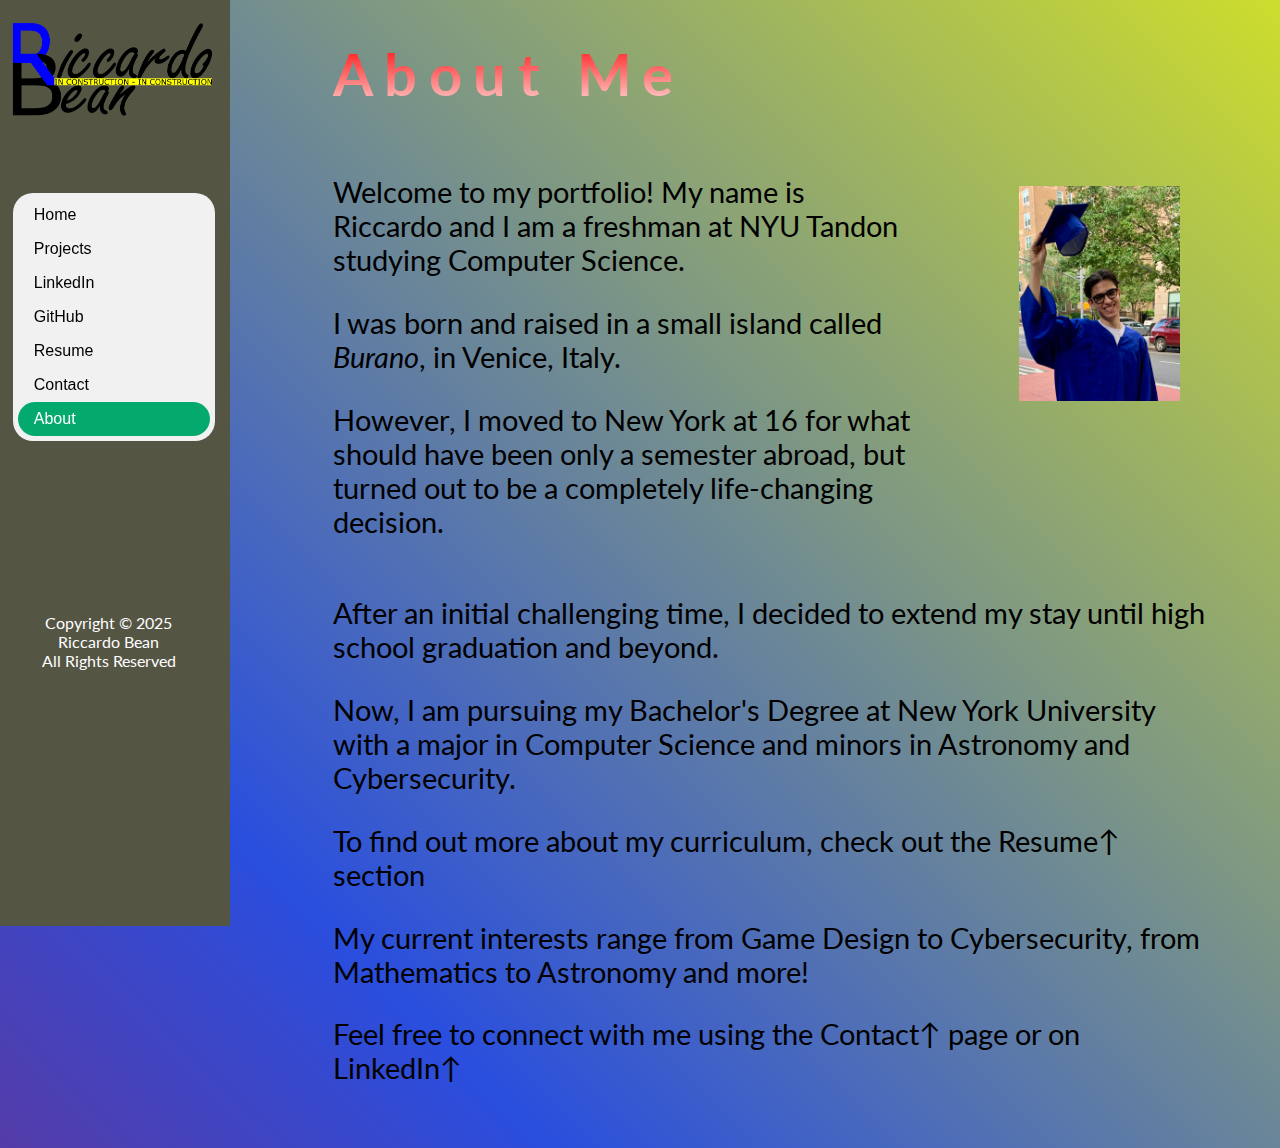
<file: about.html>
<html>

<head>
    <title>Riccardo Bean's Portfolio</title>
    <link rel="stylesheet" href="curriculum.css">
    <link rel="icon" href="logostatic.png">
    <meta name="viewport" content="width=device-width, initial-scale=1.0">
</head>

<body>
    <div class="Menu">
        <div class="Logo">
            <img src="logo_work.png" alt="Logo">
        </div>
        <div class="NavBar">
            <ul>
                <li><a href="home.html">Home</a></li>
                <li><a href="projects.html">Projects</a></li>
                <li><a href="https://linkedin.com/in/riccardo-bean/">LinkedIn</a></li>
                <li><a href="https://github.com/riccardobean">GitHub</a></li>
                <li><a href="curriculum.html">Resume</a></li>
                <li><a href="contact.html">Contact</a></li>
                <li><a class="active" href="about.html">About</a></li>
            </ul>
        </div>
        <footer>Copyright © 2025<br>Riccardo Bean<br>All Rights Reserved</footer>
    </div>
    <div class="Parent">
        <div class="MainBody">
            <!-- <h1>Welcome to Riccardo Bean's Portfolio</h1> -->
            <h1>About Me</h1>
            <div class="aboutSection1">
                <div class="aboutText">
                    <p>Welcome to my portfolio! My name is Riccardo and I am a freshman at NYU Tandon studying Computer
                        Science.</p>
                    <p>I was born and raised in a small island called <i>Burano</i>, in Venice, Italy.</p>
                    <p>However, I moved to New York at 16 for what should have been only a semester abroad, but turned out to be a completely life-changing decision.</p>
                </div>
                <div class="aboutImage">
                    <img src="photo.jpg">
                </div>
            </div>
            <div class="aboutText1">
                <!-- <p>However, I moved to New York at 16 for what should have been only a semester abroad, but turned out
                    to be a completely life-changing decision.</p> -->
                <p>After an initial challenging time, I decided to extend my stay until high school graduation and
                    beyond.</p>
                <p>Now, I am pursuing my Bachelor's Degree at New York University with a major in Computer Science and
                    minors in Astronomy and Cybersecurity.</p>
                <p>To find out more about my curriculum, check out the <a href="curriculum.html">Resume↑</a> section</p>
                <p>My current interests range from Game Design to Cybersecurity, from Mathematics to Astronomy and more!</p>
                <p>Feel free to connect with me using the <a href="contact.html">Contact↑</a> page or on <a href="https://linkedin.com/in/riccardo-bean/">LinkedIn↑</a></p>
                <p>&nbsp;</p>
            </div>
        </div>
    </div>
    <!-- <div class="Parent">
        <div class="MainBody">
            <p></p>
        </div>
    </div> -->
</body>

</html>
</file>
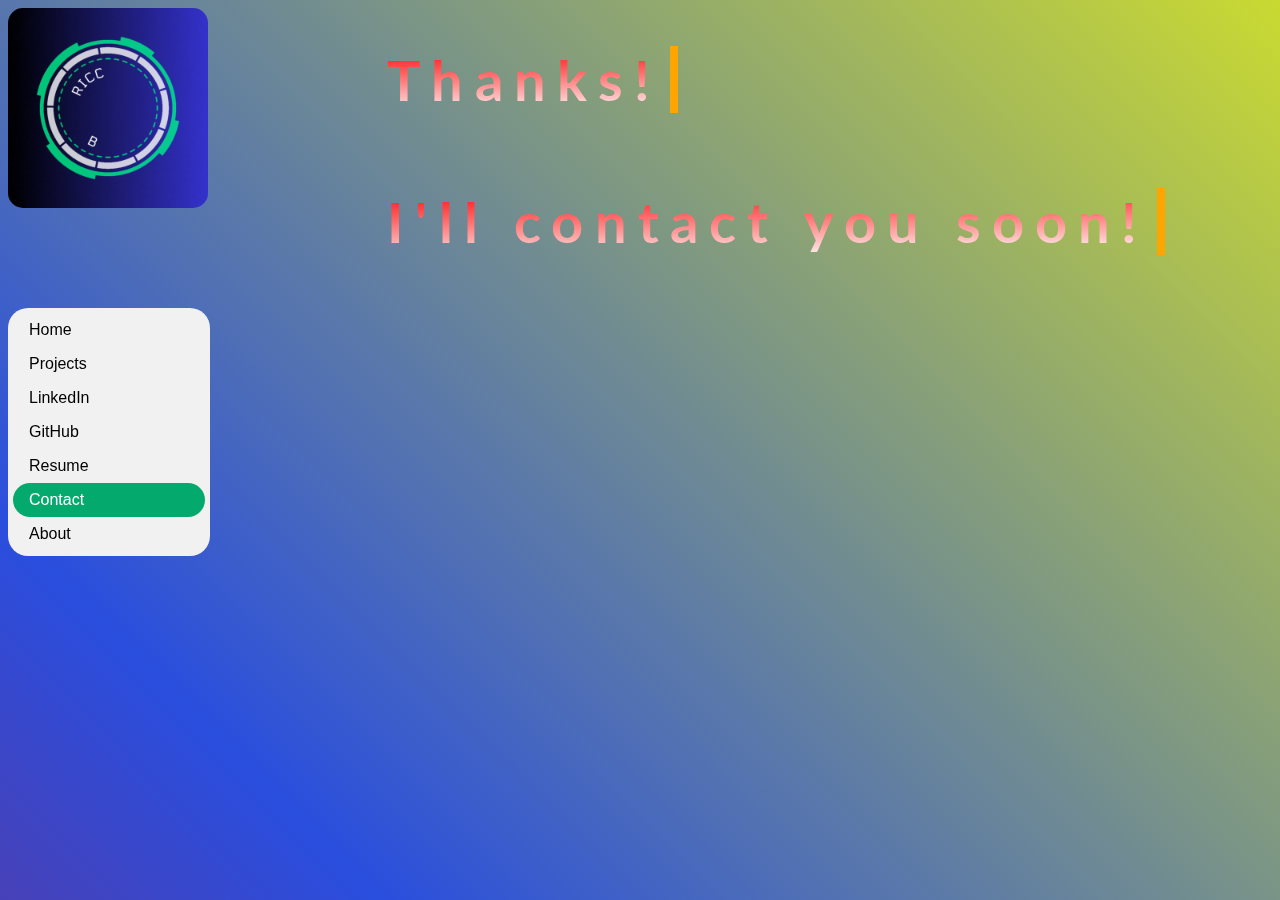
<file: contact-submit.html>
<html>

<head>
    <title>Riccardo Bean's Portfolio</title>
    <link rel="stylesheet" href="contact-submit.css">
    <link rel="icon" href="logostatic.png">
</head>

<body>
    <div class="Menu">
        <div class="Logo">
            <img src="logo.gif" alt="Logo">
        </div>
        <div class="NavBar">
            <ul>
                <li><a href="home.html">Home</a></li>
                <li><a href="projects.html">Projects</a></li>
                <li><a href="https://linkedin.com/in/riccardo-bean/">LinkedIn</a></li>
                <li><a href="https://github.com/riccardobean">GitHub</a></li>
                <li><a href="curriculum.html">Resume</a></li>
                <li><a class="active" href="contact.html">Contact</a></li>
                <li><a href="about.html">About</a></li>
            </ul>
        </div>
    </div>
    <div class="Parent">
        <div class="Typewriter">
            <h1>Thanks!</h1>
        </div>

    </div>
    <div class="Parent">
        <div class="Typewriter">
            <h1>I'll contact you soon!</h1>
        </div>
    </div>
</body>

</html>
</file>
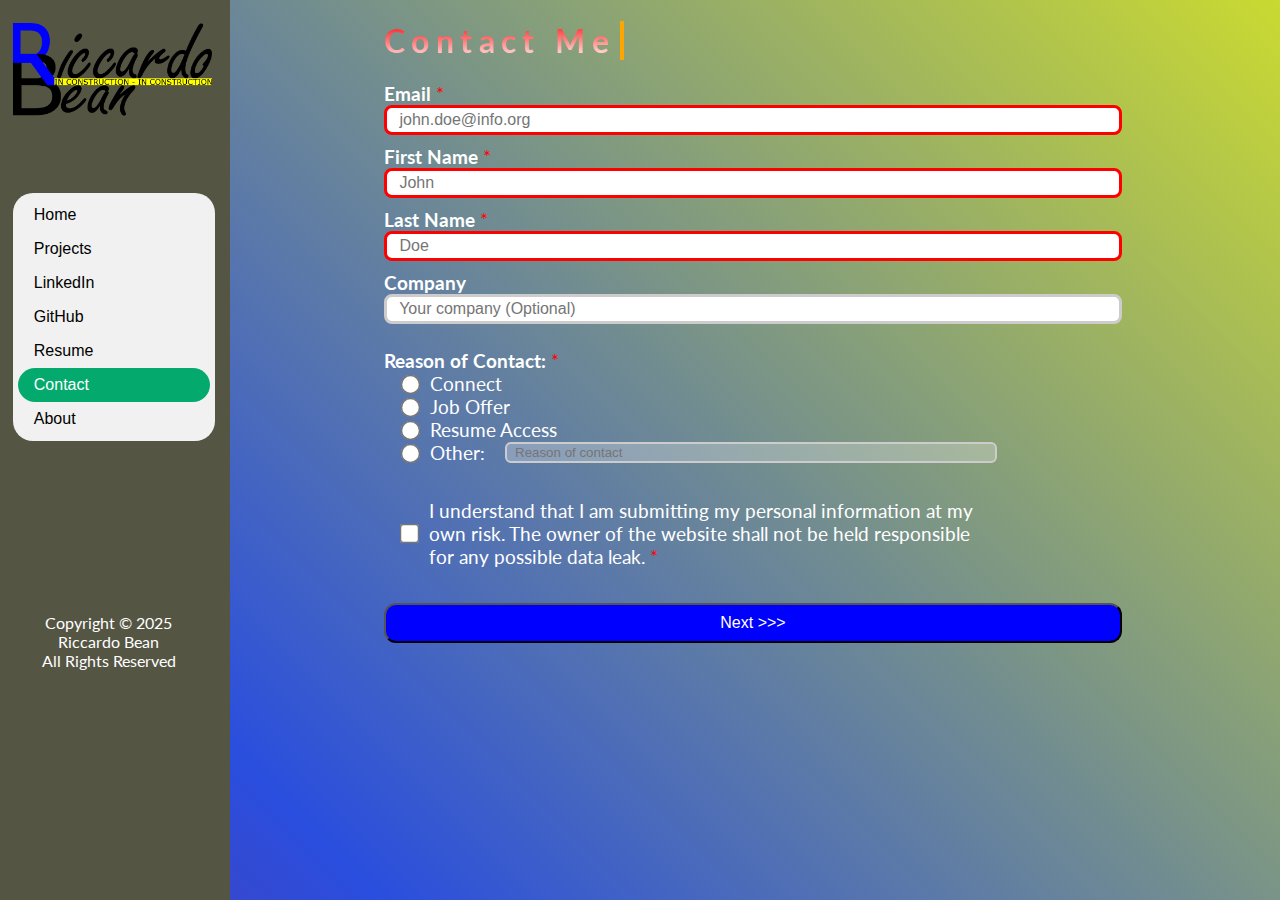
<file: contact.html>
<html>

<head>
    <title>Riccardo Bean's Portfolio</title>
    <link rel="stylesheet" href="contact.css">
    <link rel="icon" href="logostatic.png">
</head>

<body>
    <div class="Menu">
        <div class="Logo">
            <img src="logo_work.png" alt="Logo">
        </div>
        <div class="NavBar">
            <ul>
                <li><a href="home.html">Home</a></li>
                <li><a href="projects.html">Projects</a></li>
                <li><a href="https://linkedin.com/in/riccardo-bean/">LinkedIn</a></li>
                <li><a href="https://github.com/riccardobean">GitHub</a></li>
                <li><a href="curriculum.html">Resume</a></li>
                <li><a class="active" href="contact.html">Contact</a></li>
                <li><a href="about.html">About</a></li>
            </ul>
        </div>
        <footer>Copyright © 2025<br>Riccardo Bean<br>All Rights Reserved</footer>
    </div>
    <div class="Parent">
        <div class="typewriter">
            <h1>Contact Me</h1>
        </div>
        <div class="MainBody">
            <div class="form-container">

                <form class="form" id="form" action="https://formsubmit.co/fb612509dd2ccf57840e48c4cde801da" method="POST">

                    <div class="form1" id="form1">
                        <div class="initialInput">
                            <div class="emailClass">
                                <label for="email"><b>Email</b><span style="color:red"> *</span></label>
                                <input type="email" name="email" id="email" placeholder=" john.doe@info.org" required>
                                <span class="color-indicator"></span>
                            </div>
                            <div class="firstNameClass">
                                <label for="firstName"><b>First Name</b><span style="color:red"> *</span></label>
                                <input type="text" name="firstName" id="firstName" placeholder=" John" required>
                                <span class="color-indicator"></span>
                            </div>
                            <div class="lastNameClass">
                                <label for="lastName"><b>Last Name</b><span style="color:red"> *</span></label>
                                <input type="text" name="lastName" id="lastName" placeholder=" Doe" required>
                                <span class="color-indicator"></span>
                            </div>
                            <div class="companyClass">
                                <label for="company"><b>Company</b></label>
                                <input type="text" name="company" id="company" placeholder=" Your company (Optional)">
                                <span class="color-indicator"></span>
                            </div>
                        </div>
                        <div class="reasonClass">
                            <label for="reason"><b>Reason of Contact:</b><span style="color:red"> *</span></label>
                            <div class="reasonConnectClass">
                                <input type="radio" name="reason" id="reasonConnect" value="Connect" required>
                                <label for="reasonConnect">Connect</label>
                            </div>
                            <div class="reasonJobOfferClass">
                                <input type="radio" name="reason" id="reasonJobOffer" value="Job Offer" required>
                                <label for="reasonJobOffer">Job Offer</label>
                            </div>
                            <div class="reasonResumeAccessClass">
                                <input type="radio" name="reason" id="reasonResumeAccess" value="Resume Access"
                                    required>
                                <label for="reasonResumeAccess">Resume Access</label>
                            </div>
                            <div class="reasonOtherClass">
                                <input type="radio" name="reason" id="reasonOther" value="Other" required>
                                <label for="reasonOther">Other:</label>
                                <input type="text" name="reason-other" id="reason-other" placeholder="Reason of contact"
                                    required>
                            </div>

                        </div>
                        <div class="checkboxClass">
                            <div class="checkboxLabel">
                                <input type="checkbox" name="checkBox" id="checkBox" required>
                                <label for="checkBox" id="checkboxLabel">I understand that I am submitting my personal
                                    information at my own risk. The owner of the website shall not be held responsible
                                    for
                                    any
                                    possible data leak.<span style="color:red"> *</span></label>
                            </div>
                        </div>
                        <button type="submit" class="validate" name="validate" id="validate">Next >>></button>
                        <div class="error-message" id="form1-error-message"
                            style="background-color: yellow; color: red; margin-top: 10px; display: none;"></div>
                    </div>

                    <div class="form2" id="form2" style="display: none;">
                        <div class="messageClass">
                            <label for="message"><b>Message</b><span style="color:red"> *</span></label>
                            <input type="text" name="message" id="message" placeholder="Write your message here"
                                required>
                        </div>
                        <div class="buttons">
                            <button type="button" name="back" id="back">
                                <<< Back</button>
                                    <button type="submit" name="submit" id="submit">SEND</button>
                        </div>
                    </div>
                    <input type="hidden" name="_next" value="https://riccardobean.github.io/try9999/contact-submit.html">
                    <input type="hidden" name="_captcha" value="false">
                    <input type="hidden" name="_subject" value="[RB] Contact Form Submission">

                </form>
            </div>
        </div>
    </div>
    <script src="contact.js"></script>
</body>

</html>
</file>
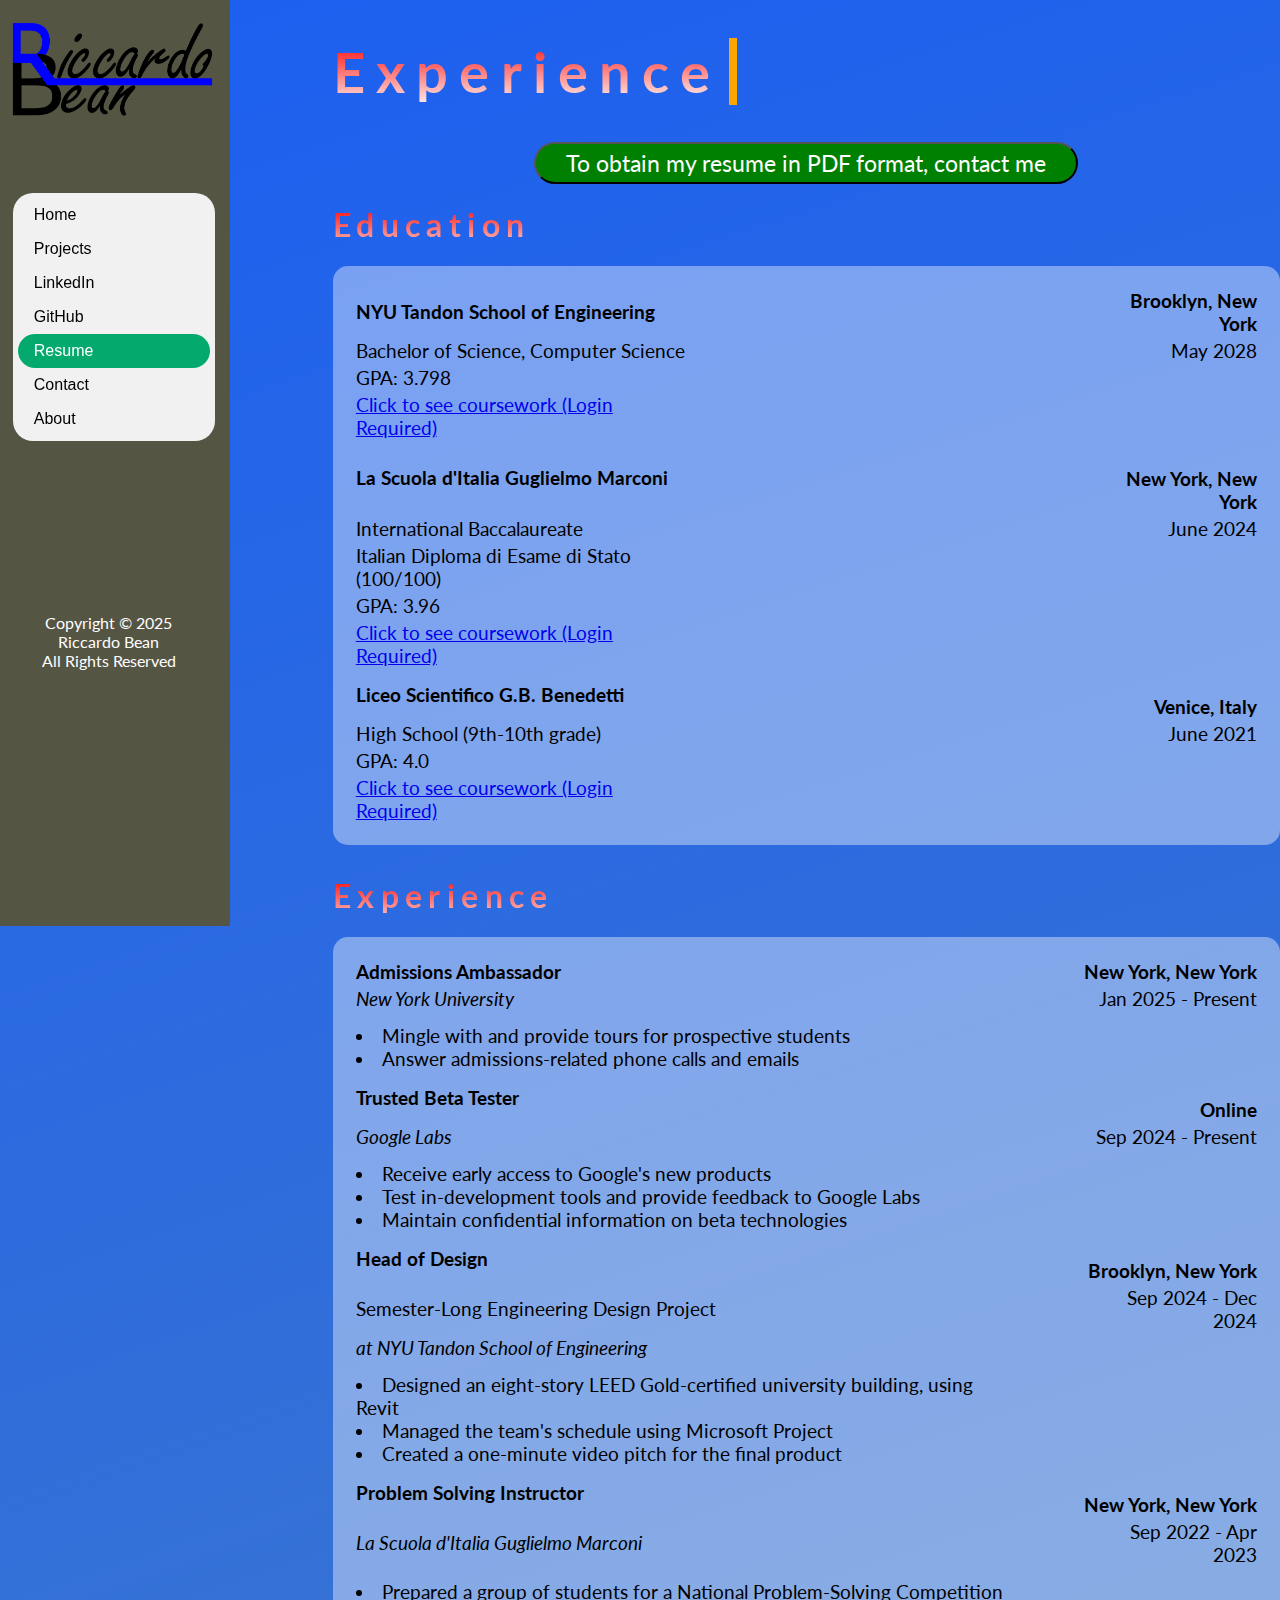
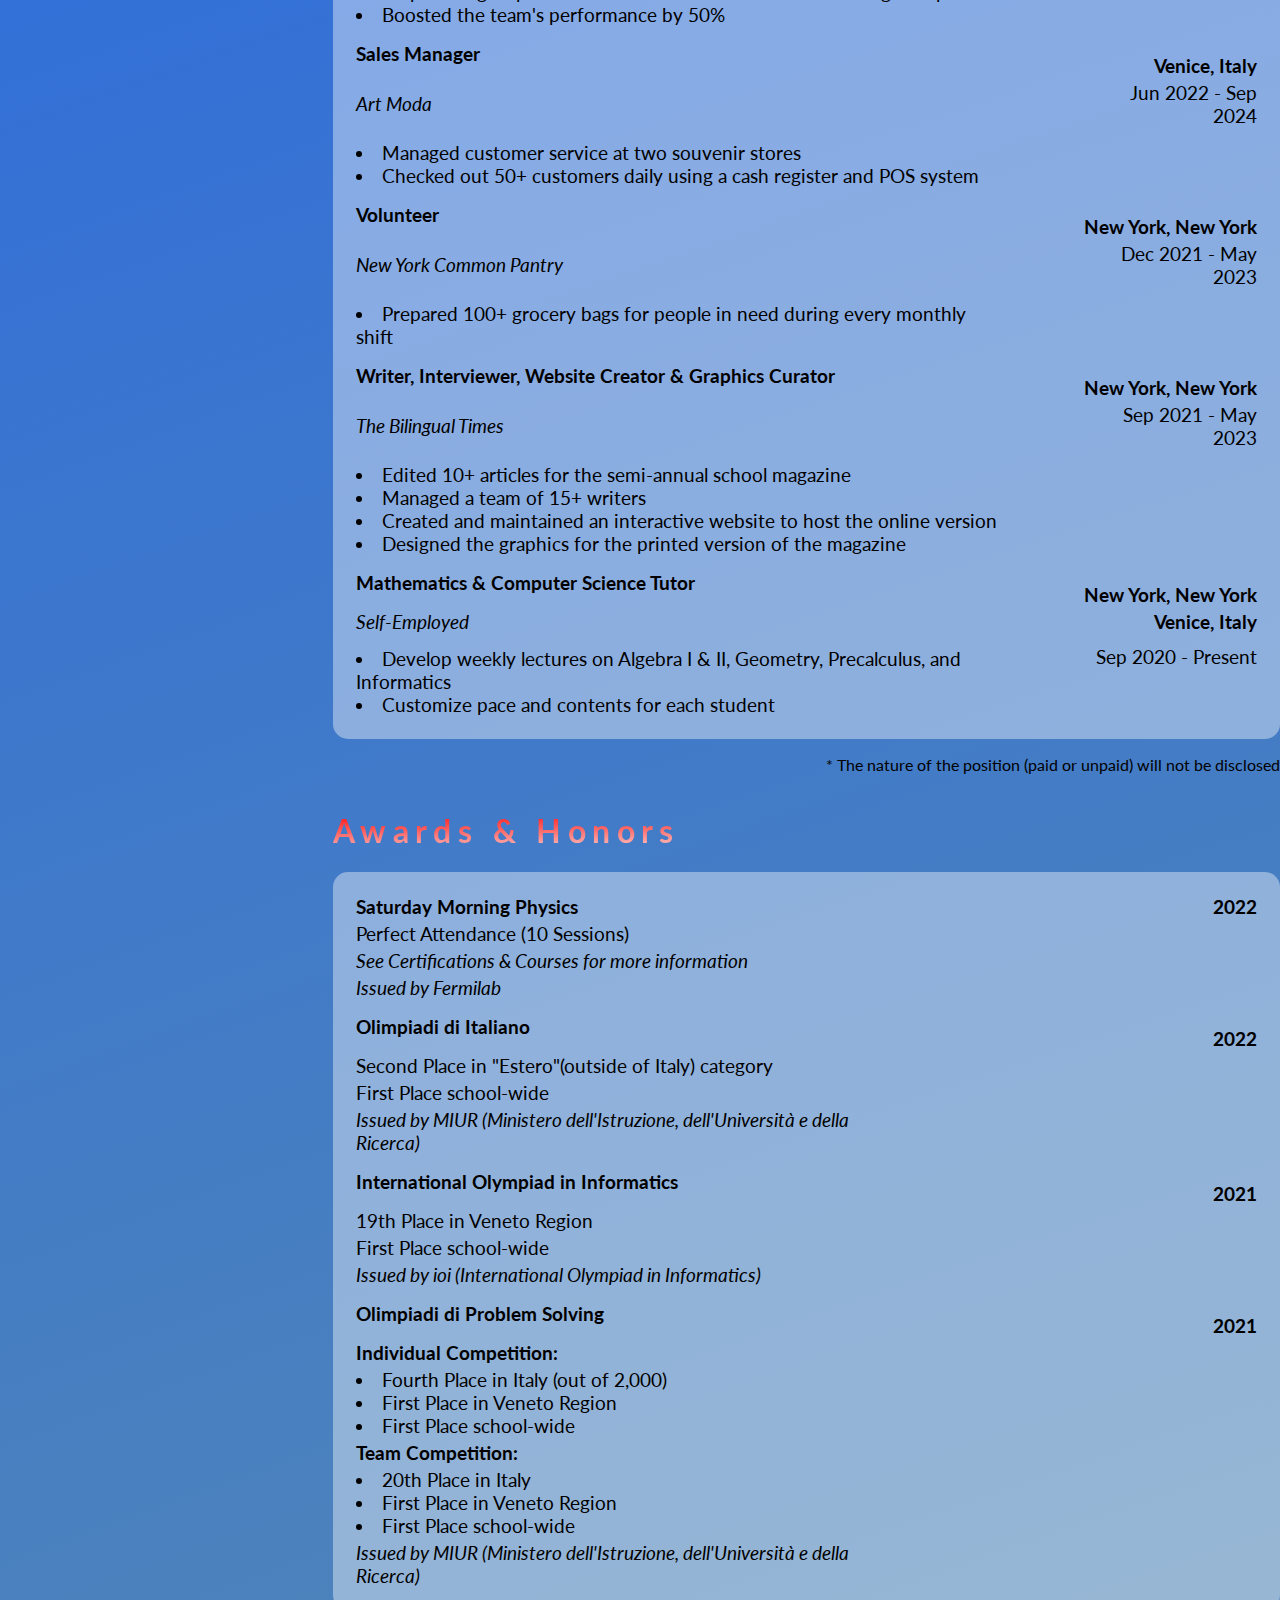
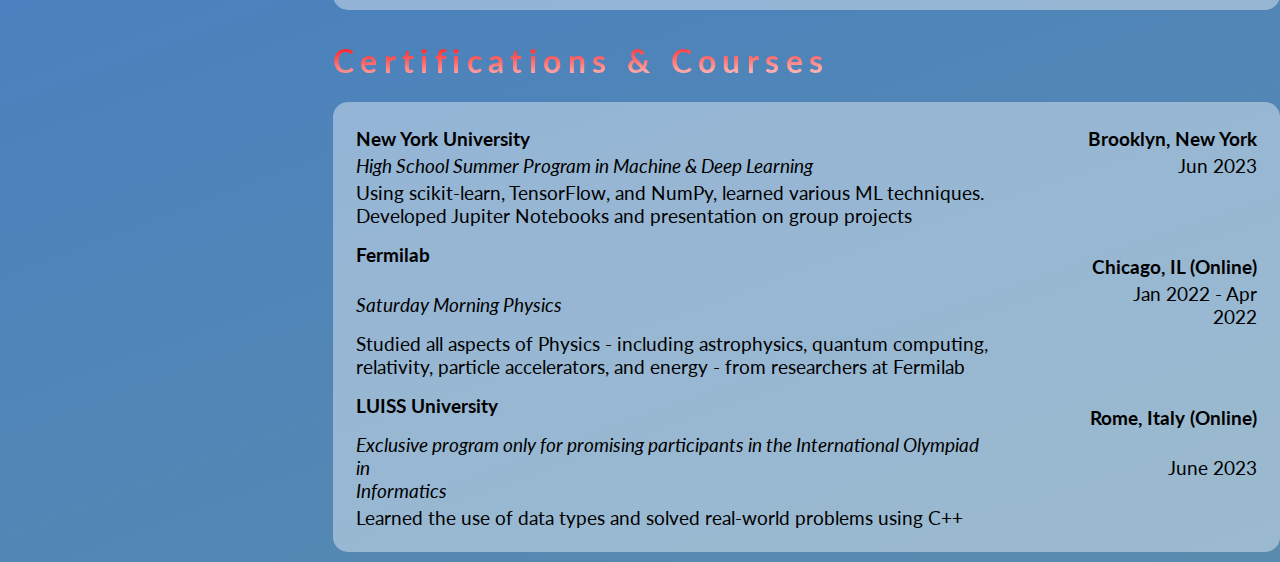
<file: curriculum-old.html>
<html>

<head>
    <title>Riccardo Bean's Portfolio</title>
    <link rel="stylesheet" href="curriculum-old.css">
    <link rel="icon" href="logostatic.png">
</head>

<body>
    <!-- <header>
        <h1>The website will be undergoing active maintenance</h1>
    </header> -->

    <div class="Menu">
        <div class="Logo">
            <img src="logo.png" alt="Logo">
        </div>
        <div class="NavBar">
            <ul>
                <li><a href="home.html">Home</a></li>
                <li><a href="projects.html">Projects</a></li>
                <li><a href="https://linkedin.com/in/riccardo-bean/">LinkedIn</a></li>
                <li><a href="https://github.com/riccardobean">GitHub</a></li>
                <li><a class="active" href="curriculum.html">Resume</a></li>
                <li><a href="contact.html">Contact</a></li>
                <li><a href="about.html">About</a></li>
            </ul>
        </div>
        <footer>Copyright © 2025<br>Riccardo Bean<br>All Rights Reserved</footer>
    </div>
    <div class="Parent">
        <div class="Typewriter">
            <h1>Experience</h1>
        </div>
    </div>

    <div class="Parent">
        <div class="ResumeButton">
            <button class="butt12" onclick="window.location.href='contact.html';">To obtain my resume in PDF format,
                contact
                me</button>
        </div>
        <h1>Education</h1>
        <div class="card">
            <table>
                <tr>
                    <td><b>NYU Tandon School of Engineering</b></td>
                    <td class="rightColumnEd"><b>Brooklyn, New York</b></td>

                </tr>
                <tr>
                    <td>Bachelor of Science, Computer Science</td>
                    <td class="rightColumnEd">May 2028</td>
                </tr>
                <tr>
                    <td>GPA: 3.798</td>
                </tr>
                <tr>
                    <td><a href="https://riccardobeantest.lovestoblog.com/">Click to see coursework (Login Required)</a>
                    </td>
                </tr>
                <tr>
                    <td class="firstRow"><b>La Scuola d'Italia Guglielmo Marconi</b></td>
                    <td class="rightColumnEdF"><b>New York, New York</b></td>
                </tr>
                <tr>
                    <td>International Baccalaureate</td>
                    <td class="rightColumnEd">June 2024</td>
                </tr>
                <tr>
                    <td>Italian Diploma di Esame di Stato (100/100)</td>
                </tr>
                <tr>
                    <td>GPA: 3.96</td>
                </tr>
                <tr>
                    <td><a href="https://riccardobeantest.lovestoblog.com/">Click to see coursework (Login Required)</a>
                    </td>
                </tr>
                <tr>
                    <td class="firstRow"><b>Liceo Scientifico G.B. Benedetti</b></td>
                    <td class="rightColumnEdF"><b>Venice, Italy</b></td>
                </tr>
                <tr>
                    <td>High School (9th-10th grade)</td>
                    <td class="rightColumnEd">June 2021</td>
                </tr>
                <tr>
                    <td>GPA: 4.0</td>
                </tr>
                <tr>
                    <td><a href="https://riccardobeantest.lovestoblog.com/">Click to see coursework (Login Required)</a>
                    </td>
                </tr>
            </table>
        </div>
    </div>
    <div class="Parent">
        <h1>Experience</h1>
        <div class="card">
            <table>
                <tr>
                    <td><b>Admissions Ambassador</b></td>
                    <td class="rightColumnEx"><b>New York, New York</b></td>
                </tr>
                <tr>
                    <td><i>New York University</i></td>
                    <td class="rightColumnEx">Jan 2025 - Present</td>
                </tr>
                <tr>
                    <td>
                        <div class="ExDescription">
                            <li>Mingle with and provide tours for prospective students</li>
                            <li>Answer admissions-related phone calls and emails</li>
                        </div>

                    </td>
                </tr>
                <tr>
                    <td class="firstRow"><b>Trusted Beta Tester</b></td>
                    <td class="rightColumnExF"><b>Online</b></td>
                </tr>
                <tr>
                    <td><i>Google Labs</i></td>
                    <td class="rightColumnEx">Sep 2024 - Present</td>
                </tr>
                <tr>
                    <td>
                        <div class="ExDescription">
                            <li>Receive early access to Google's new products</li>
                            <li>Test in-development tools and provide feedback to Google Labs</li>
                            <li>Maintain confidential information on beta technologies</li>
                        </div>
                    </td>
                </tr>
                <tr>
                    <td class="firstRow"><b>Head of Design</b></td>
                    <td class="rightColumnExF"><b>Brooklyn, New York</b></td>
                </tr>
                <tr>
                    <td>Semester-Long Engineering Design Project</td>
                    <td class="rightColumnEx">Sep 2024 - Dec 2024</td>
                </tr>
                <tr>
                    <td><i>at NYU Tandon School of Engineering</i></td>
                </tr>
                <tr>
                    <td>
                        <div class="ExDescription">
                            <li>Designed an eight-story LEED Gold-certified university building, using Revit</li>
                            <li>Managed the team's schedule using Microsoft Project</li>
                            <li>Created a one-minute video pitch for the final product</li>
                        </div>
                    </td>
                </tr>
                <tr>
                    <td class="firstRow"><b>Problem Solving Instructor</b></td>
                    <td class="rightColumnExF"><b>New York, New York</b></td>
                </tr>
                <tr>
                    <td><i>La Scuola d'Italia Guglielmo Marconi</i></td>
                    <td class="rightColumnEx">Sep 2022 - Apr 2023</td>
                </tr>
                <tr>
                    <td>
                        <div class="ExDescription">
                            <li>Prepared a group of students for a National Problem-Solving Competition</li>
                            <li>Boosted the team's performance by 50%</li>
                        </div>
                    </td>
                </tr>
                <tr>
                    <td class="firstRow"><b>Sales Manager</b></td>
                    <td class="rightColumnExF"><b>Venice, Italy</b></td>
                </tr>
                <tr>
                    <td><i>Art Moda</i></td>
                    <td class="rightColumnEx">Jun 2022 - Sep 2024</td>
                </tr>
                <tr>
                    <td>
                        <div class="ExDescription">
                            <li>Managed customer service at two souvenir stores</li>
                            <li>Checked out 50+ customers daily using a cash register and POS system</li>
                        </div>
                    </td>
                </tr>
                <tr>
                    <td class="firstRow"><b>Volunteer</b></td>
                    <td class="rightColumnExF"><b>New York, New York</b></td>
                </tr>
                <tr>
                    <td><i>New York Common Pantry</i></td>
                    <td class="rightColumnEx">Dec 2021 - May 2023</td>
                </tr>
                <tr>
                    <td>
                        <div class="ExDescription">
                            <li>Prepared 100+ grocery bags for people in need during every monthly shift</li>
                        </div>
                    </td>
                </tr>
                <tr>
                    <td class="firstRow"><b>Writer, Interviewer, Website Creator & Graphics Curator</b></td>
                    <td class="rightColumnExF"><b>New York, New York</b></td>
                </tr>
                <tr>
                    <td><i>The Bilingual Times</i></td>
                    <td class="rightColumnEx">Sep 2021 - May 2023</td>
                </tr>
                <tr>
                    <td>
                        <div class="ExDescription">
                            <li>Edited 10+ articles for the semi-annual school magazine</li>
                            <li>Managed a team of 15+ writers</li>
                            <li>Created and maintained an interactive website to host the online version</li>
                            <li>Designed the graphics for the printed version of the magazine</li>
                        </div>
                    </td>
                </tr>
                <tr>
                    <td class="firstRow"><b>Mathematics & Computer Science Tutor</b></td>
                    <td class="rightColumnExF"><b>New York, New York</b></td>
                </tr>
                <tr>
                    <td><i>Self-Employed</i></td>
                    <td class="rightColumnEx"><b>Venice, Italy</b></td>
                </tr>
                <tr>
                    <td>
                        <div class="ExDescription">
                            <li>Develop weekly lectures on Algebra I & II, Geometry, Precalculus, and Informatics</li>
                            <li>Customize pace and contents for each student</li>
                        </div>
                    </td>
                    <td class="rightColumnEx" style="padding-bottom:40px;">Sep 2020 - Present</td>
                </tr>
            </table>
        </div>
        <p style="text-align: right;">* The nature of the position (paid or unpaid) will not be disclosed</p>
    </div>
    <div class="Parent">
        <h1>Awards & Honors</h1>
        <div class="card">
            <table>
                <tr>
                    <td><b>Saturday Morning Physics</b></td>
                    <td class="rightColumnAd"><b>2022</b></td>
                </tr>
                <tr>
                    <td>Perfect Attendance (10 Sessions)</td>
                </tr>
                <tr>
                    <td><i>See Certifications & Courses for more information</i></td>
                </tr>
                <tr>
                    <td><i>Issued by Fermilab</i></td>
                </tr>
                <tr>
                    <td class="firstRow"><b>Olimpiadi di Italiano</b></td>
                    <td class="rightColumnAdF"><b>2022</b></td>
                </tr>
                <tr>
                    <td>Second Place in "Estero"(outside of Italy) category</td>
                </tr>
                <tr>
                    <td>First Place school-wide</td>
                </tr>
                <tr>
                    <td><i>Issued by MIUR (Ministero dell'Istruzione, dell'Università e della Ricerca)</i></td>
                </tr>
                <tr>
                    <td class="firstRow"><b>International Olympiad in Informatics</b></td>
                    <td class="rightColumnAdF"><b>2021</b></td>
                </tr>
                <tr>
                    <td>19th Place in Veneto Region</td>
                </tr>
                <tr>
                    <td>First Place school-wide</td>
                </tr>
                <tr>
                    <td><i>Issued by ioi (International Olympiad in Informatics)</i></td>
                </tr>
                <tr>
                    <td class="firstRow"><b>Olimpiadi di Problem Solving</b></td>
                    <td class="rightColumnAdF"><b>2021</b></td>
                </tr>
                <tr>
                    <td><b>Individual Competition:</b></td>
                </tr>
                <tr>
                    <td>
                        <li>Fourth Place in Italy (out of 2,000)</li>
                        <li>First Place in Veneto Region</li>
                        <li>First Place school-wide</li>
                    </td>
                </tr>
                <tr>
                    <td><b>Team Competition:</b></td>
                </tr>
                <tr>
                    <td>
                        <li>20th Place in Italy</li>
                        <li>First Place in Veneto Region</li>
                        <li>First Place school-wide</li>
                    </td>
                </tr>
                <tr>
                    <td><i>Issued by MIUR (Ministero dell'Istruzione, dell'Università e della Ricerca)</i></td>
                </tr>
            </table>
        </div>
    </div>
    <div class="Parent">
        <h1>Certifications & Courses</h1>
        <div class="card">
            <table>
                <tr>
                <tr>
                    <td><b>New York University</b></td>
                    <td class="rightColumnCc"><b>Brooklyn, New York</b></td>
                </tr>
                <tr>
                    <td><i>High School Summer Program in Machine & Deep Learning</i></td>
                    <td class="rightColumnCc">Jun 2023</td>
                </tr>
                <tr>
                    <td>Using scikit-learn, TensorFlow, and NumPy, learned various ML techniques.<br>Developed Jupiter
                        Notebooks and presentation on group projects</td>
                </tr>
                <tr>
                    <td class="firstRow"><b>Fermilab</b></td>
                    <td class="rightColumnCcF"><b>Chicago, IL (Online)</b></td>
                </tr>
                <tr>
                    <td><i>Saturday Morning Physics</i></td>
                    <td class="rightColumnCc">Jan 2022 - Apr 2022</td>
                </tr>
                <tr>
                    <td>Studied all aspects of Physics - including astrophysics, quantum computing,<br>relativity,
                        particle accelerators, and energy - from researchers at Fermilab</td>
                </tr>
                <tr>
                    <td class="firstRow"><b>LUISS University</b></td>
                    <td class="rightColumnCcF"><b>Rome, Italy (Online)</b></td>
                </tr>
                <tr>
                    <td><i>Exclusive program only for promising participants in the International Olympiad
                            in<br>Informatics</i></td>
                    <td class="rightColumnCc">June 2023</td>
                </tr>
                <tr>
                    <td>Learned the use of data types and solved real-world problems using C++</td>
                </tr>
                </tr>
            </table>
        </div>
    </div>

    </div>
</body>

</html>
</file>
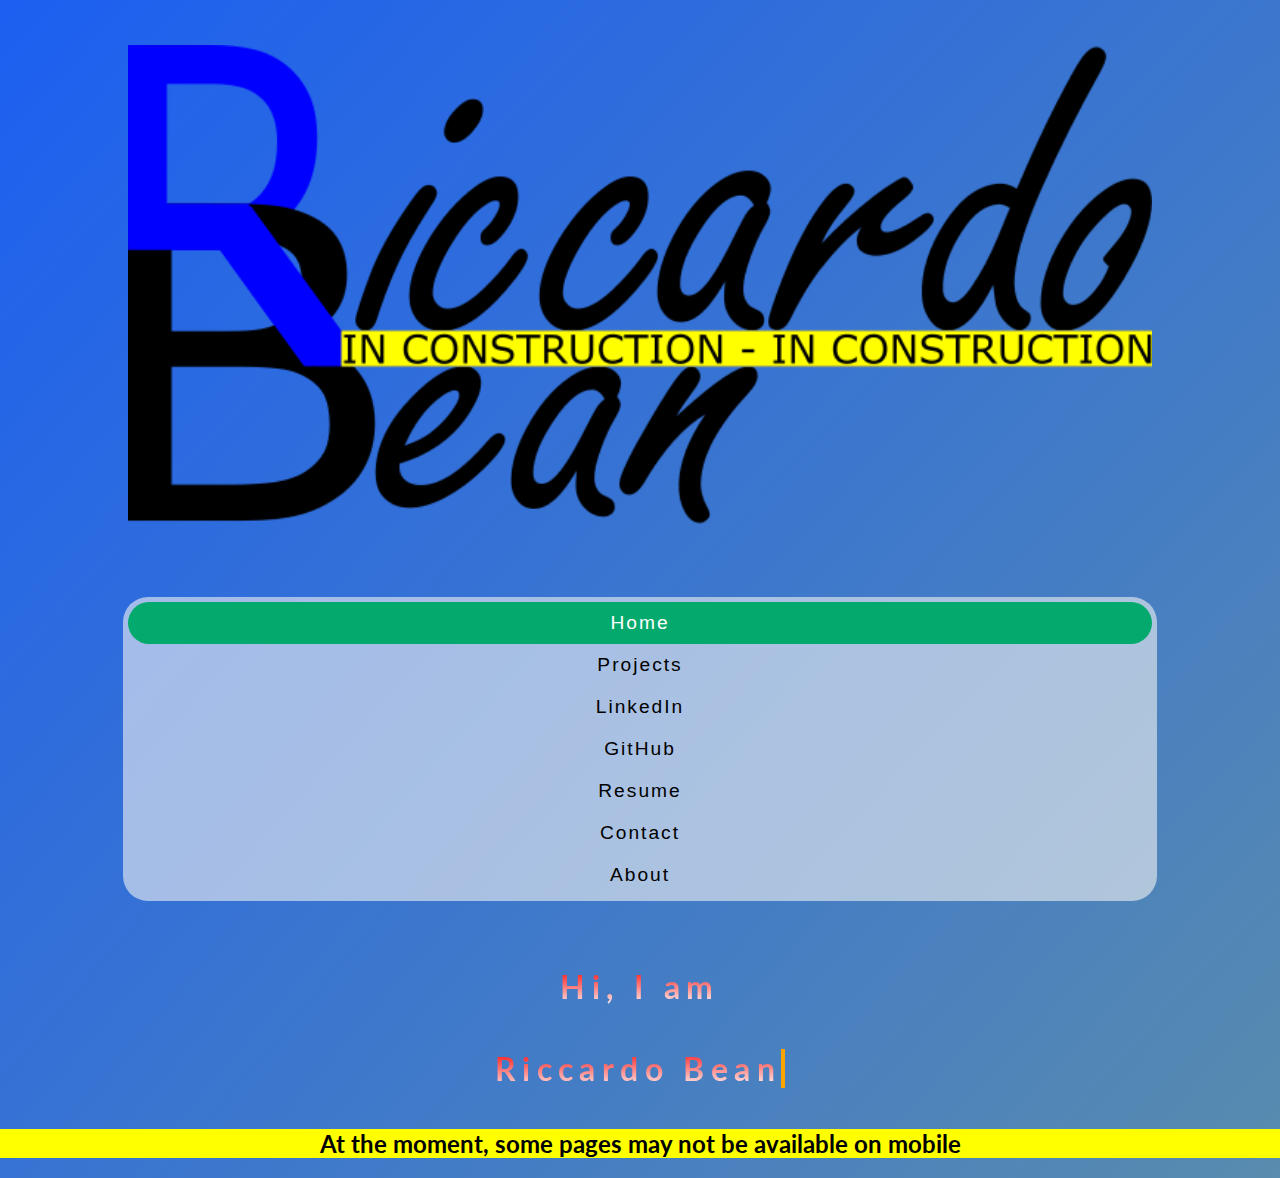
<file: home-mobile.html>
<html>

<head>
    <title>Riccardo Bean's Portfolio</title>
    <link rel="stylesheet" href="home-mobile.css">
    <link rel="icon" href="logostatic.png">
    <meta name="viewport" content="width=device-width, initial-scale=1.0">
</head>

<body>
    <div class="Logo">
        <img src="logo_work.png" alt="Logo">
    </div>
    <div class="NavBar">
        <ul>
            <li><a class="active" href="home-mobile.html">Home</a></li>
            <li><a href="projects-mobile.html">Projects</a></li>
            <li><a href="https://linkedin.com/in/riccardo-bean/">LinkedIn</a></li>
            <li><a href="https://github.com/riccardobean">GitHub</a></li>
            <li><a href="curriculum-mobile.html">Resume</a></li>
            <li><a href="contact-mobile.html">Contact</a></li>
            <li><a href="about-mobile.html">About</a></li>
        </ul>
    </div>
    <div class="hi">
        <h1>Hi, I am</h1>
    </div>
    <div class="MainBody">
        <div class="typewriter">
            <h1>Riccardo Bean</h1>
        </div>
    </div>
    <h2>At the moment, some pages may not be available on mobile</h2>
</body>

</html>
</file>
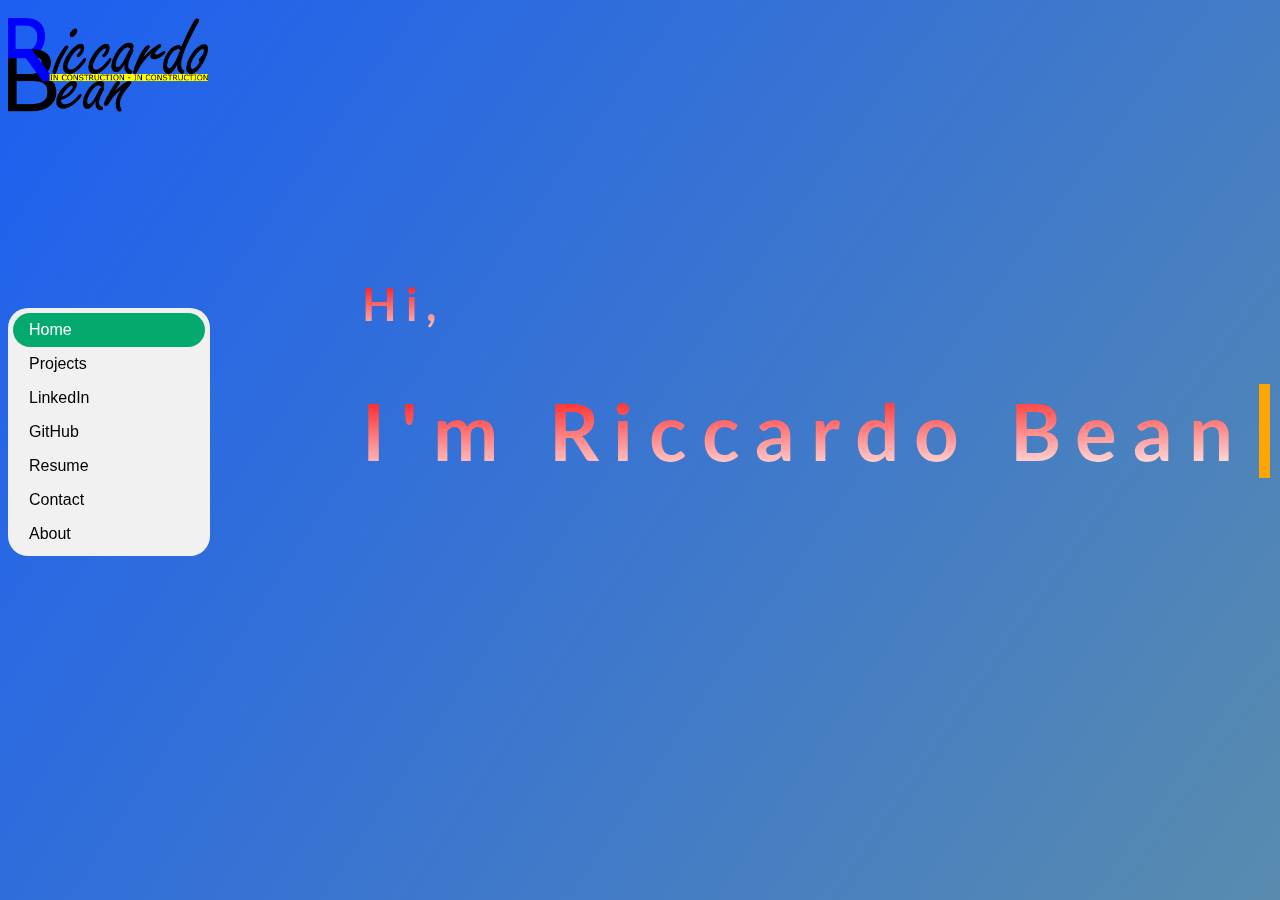
<file: home.html>
<html>

<head>
    <title>Riccardo Bean's Portfolio</title>
    <link rel="stylesheet" href="home.css">
    <link rel="icon" href="logostatic.png">
    <meta name="viewport" content="width=device-width, initial-scale=1.0">
</head>

<body>
    <div class="Menu">
        <div class="Logo">
            <img src="logo_work.png" alt="Logo">
        </div>
        <div class="NavBar">
            <ul>
                <li><a class="active" href="home.html">Home</a></li>
                <li><a href="projects.html">Projects</a></li>
                <li><a href="https://linkedin.com/in/riccardo-bean/">LinkedIn</a></li>
                <li><a href="https://github.com/riccardobean">GitHub</a></li>
                <li><a href="curriculum.html">Resume</a></li>
                <li><a href="contact.html">Contact</a></li>
                <li><a href="about.html">About</a></li>
            </ul>
        </div>
    </div>
    <div class="Parent">
        <div class="MainBody">
            <h1>Hi, </h1>
            <div class="Typewriter">
                <h1>I'm Riccardo Bean</h1>
            </div>
        </div>
    </div>
</body>

</html>
</file>
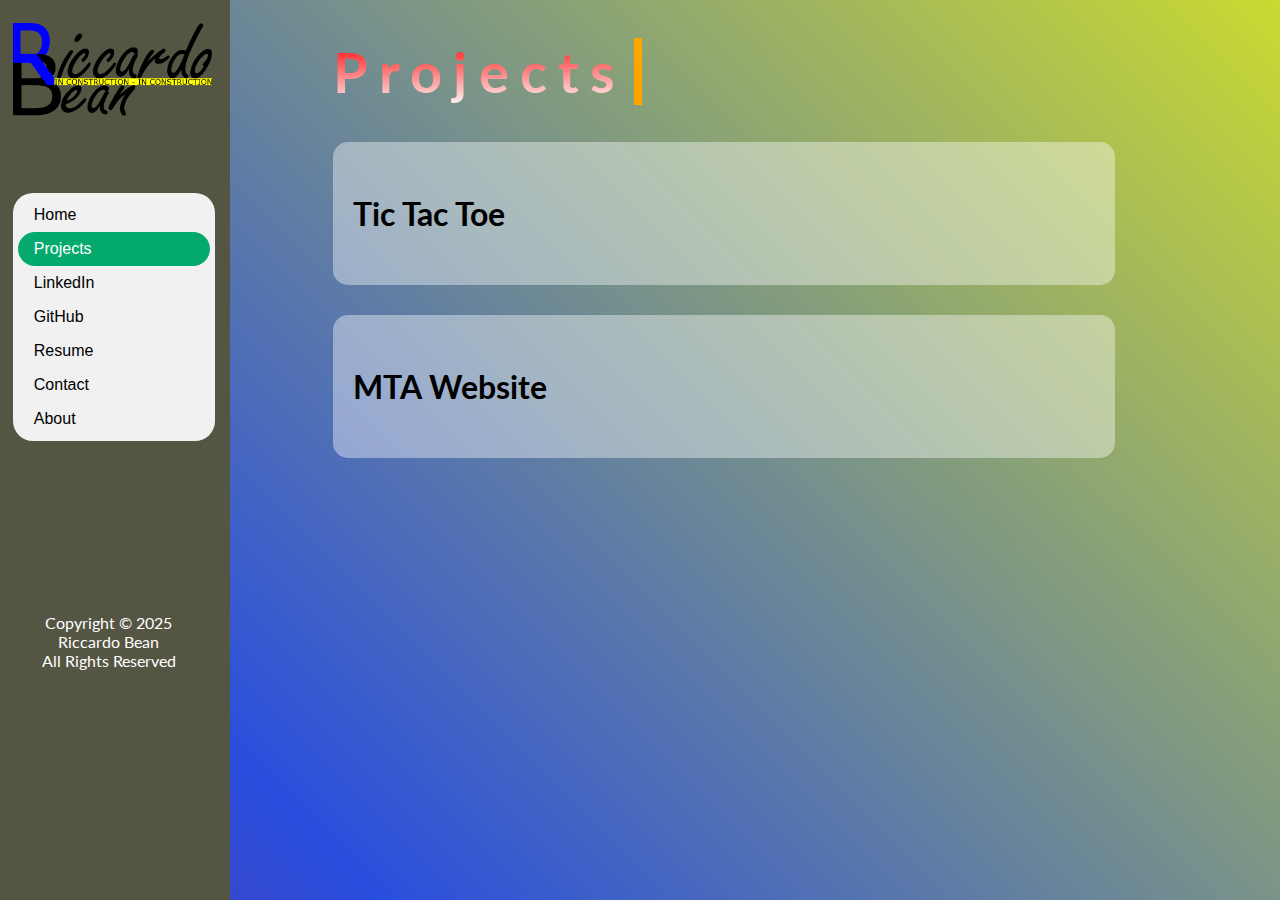
<file: projects.html>
<html>

<head>
    <title>Riccardo Bean's Portfolio</title>
    <link rel="stylesheet" href="curriculum.css">
    <link rel="icon" href="logostatic.png">
</head>

<body>
    <div class="Menu">
        <div class="Logo">
            <img src="logo_work.png" alt="Logo">
        </div>
        <div class="NavBar">
            <ul>
                <li><a href="home.html">Home</a></li>
                <li><a class="active" href="projects.html">Projects</a></li>
                <li><a href="https://linkedin.com/in/riccardo-bean/">LinkedIn</a></li>
                <li><a href="https://github.com/riccardobean">GitHub</a></li>
                <li><a href="curriculum.html">Resume</a></li>
                <li><a href="contact.html">Contact</a></li>
                <li><a href="about.html">About</a></li>
            </ul>
        </div>
        <footer>Copyright © 2025<br>Riccardo Bean<br>All Rights Reserved</footer>
    </div>
    <div class="Parent">
        <div class="Typewriter">
            <h1>Projects</h1>
        </div>
    </div>
    <div class="Parent">
        <div class="projectCard">
            <p><b>Tic Tac Toe</b></p>
        </div>
        <div class="projectCard">
            <p><b>MTA Website</b></p>
        </div>
    </div>
</body>

</html>
</file>
<file: curriculum.css>
@import url('https://fonts.googleapis.com/css?family=Lato&display=swap');


/* --------------------------------------------- Body, Text, and Background Settigns --------------------------------------------------- */

body {
    font-family: 'Lato', sans-serif;
    background-image: linear-gradient(45deg, rgba(211, 3, 3), rgb(42, 78, 222), rgb(235, 247, 13), rgb(42, 177, 222));
    background-size: 300% 300%;
    animation: color 12s ease-in-out infinite;
    /* padding-top: 60px; */
    margin: 0%;
}

@keyframes color {
    0% {
        background-position: 0 50%;
    }

    50% {
        background-position: 100% 50%;
    }

    100% {
        background-position: 0% 50%;
    }
}

h1 {
    background: linear-gradient(179deg, red, white);
    color: transparent;
    text-align: left;
    letter-spacing: .20em;
    background-clip: inherit;
    -webkit-background-clip: text;
}

table {
    font-size: 1.2rem;
}


/* ---------------------------------------------------------- Maintenance Header ---------------------------------------------------*/

header {
    position: sticky;
    top: 0;
    background-color: yellow;
    z-index: 1000;
    padding-left: 20px;
    padding-block: 1px;
}


/* ----------------------------------------------------- Parent & Main Body --------------------------------------------------------- */

.Parent {
    margin-top: 0%;
    margin-left: 26%;
    width: inherit;
    display: inline-block;
}

.MainBody {
    width: 100%;
    height: 100%;
    /* margin-top: 5%; */
    font-size: 1.8em;
}


/* ------------------------------------------------------------------- Menu ---------------------------------------------------------- */


.Menu {
    width: 15%;
    height: 100%;
    position: fixed;
    background-color: #554;
    padding: 1%;
    padding-right: 25px;
}


/* ------------------------------------------------------------- Logo ------------------------------------------------------------------- */

.Logo {
    position: fixed;
    width: 15.6%;
    padding-top: 10px;
}

img {
    width: 100%;
    /* height: inherit width; */
    /* border-radius: 15px; */
}


/* ------------------------------------------------------------ NavBar ------------------------------------------------------------------ */

.NavBar {
    margin-top: 180px;

}

ul {

    list-style-type: none;
    margin: 0;
    padding: 5px;
    width: 15%;
    background-color: #f1f1f1;
    position: fixed;
    overflow: auto;
    border-radius: 20px;
}

li a {
    font-family: Arial, Helvetica, sans-serif;
    display: block;
    color: #000;
    padding: 8px 16px;
    text-decoration: none;
    border-radius: 25px;
}

li a:hover {
    background-color: #555;
    color: white;
}

li a.active {
    background-color: #04AA6D;
    color: white;
}

.dangerButton {
    li a:hover {
        background-color: red;
        color: white;
    }
}


.NavBar {
    margin-top: 180px;
}

footer {
    padding-top: 420px;
    text-align: center;
    color: white;
    transition-delay: 3ms;
}


/* ---------------------------------------------------------- Typewriter Effect --------------------------------------------------- */

.typewriter h1 {
    overflow: hidden;
    border-right: .15em solid orange;
    font-size: 3.5em;
    white-space: nowrap;
    /* padding-top: 10%; */
    width: 100%;
    animation:
        typing 2.0s steps(40, end),
        blink-caret .60s step-end infinite 2.0s;
}

@keyframes typing {
    from {
        width: 0
    }

    to {
        width: 100%
    }
}

@keyframes blink-caret {

    from,
    to {
        border-color: transparent
    }

    50% {
        border-color: red;
    }
}

/* ------------------------------------------------------------------ Buttons ------------------------------------------------------------------- */

.ButtonsSection {
    display: flex;
}

.emptyResumeButton {
    width: 15%;
}

.ResumeButton {
    padding-left: 15%;
    /* display: flex; */
    font-size: 1.2em;
    width: 85%;
    justify-items: center;
}

.butt12 {
    border-radius: 25px;
    font-size: 1.2em;
    font-family: 'Lato', sans-serif;
    background-color: green;
    color: white;
    padding-inline: 30px;
    padding-block: 5px;
    cursor: pointer;
}


.butt12::after {
    content: "Access my Resume in PDF";
}

.ParentButton {
    justify-items: center;
    width: 100%;
}

.ParentButton:hover .butt13 {
    visibility: visible;
}

.ParentButton:hover .butt12 {
    background-color: red;
}

.ParentButton:hover .butt12::after {
    content: "Password is Required";
    padding-inline: 25px;
}

.butt13 {
    width: 100%;
    height: 5%;
    /* margin-left: 100px; */
    border-radius: 25px;
    font-size: 0.9em;
    font-family: 'Lato', sans-serif;
    background-color: blueviolet;
    color: white;
    visibility: hidden;
    padding-inline: 30px;
    cursor: pointer;
}

/* ------------------------------------------------------------- Cards -----------------------------------------------------------------------*/

.card {
    background-color: rgba(255, 255, 255, 0.4);
    border-radius: 15px;
    padding: 20px;
    margin-bottom: 10px;
    font-size: 2rem;
}

.rightColumnEd {
    padding-left: 400px;
    text-align: right;
}

.rightColumnEx {
    padding-left: 75px;
    text-align: right;
}

.rightColumnAd {
    padding-left: 300px;
    text-align: right;
}

.rightColumnCc {
    padding-left: 90px;
    text-align: right;
}

.rightColumnEdF {
    padding-left: 400px;
    padding-top: 25px;
    text-align: right;
}

.rightColumnExF {
    padding-left: 75px;
    padding-top: 25px;
    text-align: right;
}

.rightColumnAdF {
    padding-left: 300px;
    padding-top: 25px;
    text-align: right;
}

.rightColumnCcF {
    padding-left: 90px;
    padding-top: 25px;
    text-align: right;
}

.ExDescription {
    padding-top: 10px;
}


/* ------------------------------------------------------------ About ------------------------------------------------------------- */

.aboutSection1 {
    display: flex;
}

.aboutText1 {
    padding-right: 70px;
    a {
        text-decoration: none;
        color: #000;
    }
}

.aboutImage {
    width: 500px;
    padding-inline: 100px;
    padding-top: 40px;
    padding-bottom: 0px;
}

/* -------------------------------------------------------------- Projects ----------------------------------------------------------------*/

.projectCard {
    background-color: rgba(255, 255, 255, 0.4);
    border-radius: 15px;
    padding: 20px;
    margin-bottom: 30px;
    font-size: 2rem;
    width: 58vw;
}
</file>
<file: contact-submit.css>
@import url('https://fonts.googleapis.com/css?family=Lato&display=swap');


/* --------------------------------------------- Body, Text, and Background Settigns --------------------------------------------------- */

body {
    background-color: aqua;
    font-family: 'Lato', sans-serif;
    background-image: linear-gradient(45deg, rgba(211, 3, 3), rgb(42, 78, 222), rgb(235, 247, 13), rgb(42, 177, 222));
    background-size: 300% 300%;
    animation: color 12s ease-in-out infinite;
}

@keyframes color {
    0% {
        background-position: 0 50%;
    }
    50% {
        background-position: 100% 50%;
    }
    100% {
        background-position: 0% 50%;
    }
}

h1 {
    background: linear-gradient(179deg, red, white);
	color: transparent;
    text-align: left;
    letter-spacing: .20em; 
    -webkit-background-clip: text;
}


/* ---------------------------------------------------------- Main Body --------------------------------------------------------------- */

.Parent {
    margin-top: 0%;
    margin-left: 30%;
    width: inherit;
    display: inline-block;
}

.Son {
    width: 35%;
}

.MainBody {
    width: 100%;
    height: 100%;
    margin-top: 5%;
    font-size: 1.8em;
}


/* ------------------------------------------------------ Parent (Logo and NavBar) ------------------------------------------------------ */

.Menu {
    width: 15%;
    list-style-type: none;
    margin: 0;
    height: 100%;
    position: fixed;
    overflow: auto;
}


/* ------------------------------------------------------------- Logo ------------------------------------------------------------------- */

.Logo {
    position: fixed;
    width: 15.6%;
    padding-top: 0px;
}

img {
    width: 100%;
    height: inherit width;
    border-radius: 15px;
}


/* ------------------------------------------------------------ NavBar ------------------------------------------------------------------ */

.NavBar {
    margin-top: 300px;
}

ul {
    
    list-style-type: none;
    margin: 0;
    padding: 5px;
    width: 15%;
    background-color: #f1f1f1;
    position: fixed;
    overflow: auto;
    border-radius: 20px;
}
  
li a {
    font-family: Arial, Helvetica, sans-serif;
    display: block;
    color: #000;
    padding: 8px 16px;
    text-decoration: none;
    border-radius: 25px;
}

li a:hover {
    background-color: #555;
    color: white;
}

li a.active {
    background-color: #04AA6D;
    color: white;
}


/* ---------------------------------------------------------- Typewriter Effect --------------------------------------------------- */

.typewriter h1 {
    overflow: hidden;
    border-right: .15em solid orange;
    font-size: 3.5em;
    white-space: nowrap;
    width: 100%;
    animation: 
        typing 2.0s steps(40, end),
        blink-caret .60s step-end infinite;
}

@keyframes typing {
    from { width: 0 }
    to { width: 100% }
}

@keyframes blink-caret {
    from, to { border-color: transparent }
    50% { border-color: red; }
}
</file>
<file: contact.css>
@import url('https://fonts.googleapis.com/css?family=Lato&display=swap');


/* --------------------------------------------- Body, Text, and Background Settigns --------------------------------------------------- */

body {
    background-color: aqua;
    font-family: 'Lato', sans-serif;
    background-image: linear-gradient(45deg, rgba(211, 3, 3), rgb(42, 78, 222), rgb(235, 247, 13), rgb(42, 177, 222));
    background-size: 300% 300%;
    animation: color 12s ease-in-out infinite;
    margin: 0%;
}

@keyframes color {
    0% {
        background-position: 0 50%;
    }

    50% {
        background-position: 100% 50%;
    }

    100% {
        background-position: 0% 50%;
    }
}

h1 {
    background: linear-gradient(179deg, red, white);
    color: transparent;
    text-align: left;
    letter-spacing: .20em;
    -webkit-background-clip: text;
}


/* ---------------------------------------------------------- Main Body --------------------------------------------------------------- */

.Parent {
    margin-top: 0%;
    margin-left: 30%;
    width: inherit;
    display: inline-block;
}

/* .MainBody {
    width: 80%;
    height: 80;
    margin-top: 0;
    margin-bottom: 10%;
    margin-left: 20%;
    margin-right: 30%;
    font-size: 1.8em;

} */


/* ------------------------------------------------------------------- Menu ---------------------------------------------------------- */


.Menu {
    width: 15%;
    height: 100%;
    position: fixed;
    background-color: #554;
    padding: 1%;
    padding-right: 25px;
}


/* ------------------------------------------------------------- Logo ------------------------------------------------------------------- */

.Logo {
    position: fixed;
    width: 15.6%;
    padding-top: 10px;
}

img {
    width: 100%;
    /* height: inherit width; */
    /* border-radius: 15px; */
}

/* ------------------------------------------------------------ NavBar ------------------------------------------------------------------ */

.NavBar {
    margin-top: 180px;

}

ul {

    list-style-type: none;
    margin: 0;
    padding: 5px;
    width: 15%;
    background-color: #f1f1f1;
    position: fixed;
    overflow: auto;
    border-radius: 20px;
}

li a {
    font-family: Arial, Helvetica, sans-serif;
    display: block;
    color: #000;
    padding: 8px 16px;
    text-decoration: none;
    border-radius: 25px;
}

li a:hover {
    background-color: #555;
    color: white;
}

li a.active {
    background-color: #04AA6D;
    color: white;
}

.dangerButton {
    li a:hover {
        background-color: red;
        color: white;
    }
}


.NavBar {
    margin-top: 180px;
}

footer {
    padding-top: 420px;
    text-align: center;
    color: white;
    transition-delay: 3ms;
}


/* ---------------------------------------------------------- Typewriter Effect --------------------------------------------------- */

.typewriter {
    width: 240px;
}

.typewriter h1 {
    overflow: hidden;
    border-right: .15em solid orange;
    white-space: nowrap;


    animation:
        typing 1.5s steps(40, end),
        blink-caret .60s step-end infinite;
}

@keyframes typing {
    from {
        width: 0
    }

    to {
        width: 100%
    }
}

@keyframes blink-caret {

    from,
    to {
        border-color: transparent
    }

    50% {
        border-color: red;
    }
}

.form1 {
    display: flex;
    flex-direction: column;
    gap: 15px;
    width: 100%;

}

label {
    color: white;
    font-size: 1.2em;
}

.initialInput {
    input {
        font-size: 1rem;
        width: 100vw;
        height: 30px;
        border-radius: 8px;
        margin-bottom: 10px;
    }

    input:required:invalid {
        border: 3px solid red;
        /* Highlight required fields */
    }

    input:valid {
        border: 3px solid #ccc;
    }

    input:focus {
        outline: none;
    }

    input {
        flex: 1;
        padding: 8px;
        border: 2px solid #ccc;
        border-radius: 8px;
        font-size: 1rem;
        width: 120%;
        transition: border-color 0.3s ease;
    }
}

.reasonConnectClass,
.reasonJobOfferClass,
.reasonResumeAccessClass,
.reasonOtherClass {
    display: flex;
    align-items: center;
    justify-content: flex-start;
    gap: 10px;

    #reasonConnect,
    #reasonJobOffer,
    #reasonResumeAccess,
    #reasonOther {
        margin-left: 20px;

    }
}

#reason-other {
    margin-left: 10px;
    border-radius: 6px;
    padding-left: 8px;
    width: 80%;
    border: 2px solid #ccc;
}

.messageClass {
    input {
        margin-top: 20px;
        width: 200%;
        height: 350px;
        font-size: 1rem;
        padding-left: 10px;
        border-radius: 8px;
        border: 4px solid red;
    }
}

.checkboxClass {
    display: grid;
    padding-left: 15px;
    width: 600px;
}

.checkboxLabel {
    display: flex;
    gap: 10px;
    margin-top: 20px;
}



input[type="checkbox"], input[type="radio"] {
    transform: scale(1.5);
}

.error-message {
    color: red;
    font-size: 1.2rem;
    margin-top: 10px;
}

button {
    width: 120%;
    height: 40px;
    border-radius: 12px;
    font-size: 1rem;
    background-color: blue;
    color: white;
    margin-top: 20px;
}

.buttons {
    display: flex;
    width: 200%;
    gap: 20px;
}

#submit {
    background-color: red;
    font-size: 1.5rem;
}
</file>
<file: curriculum-old.css>
@import url('https://fonts.googleapis.com/css?family=Lato&display=swap');


/* --------------------------------------------- Body, Text, and Background Settigns --------------------------------------------------- */

body {
    font-family: 'Lato', sans-serif;
    background-image: radial-gradient(circle, rgba(211, 3, 3) 0%, rgba(42, 78, 222) 33%, rgba(235, 247, 13) 66%, rgb(28, 95, 241) 100%);
    background-size: 2000% 2000%;
    animation: color 20s ease-in-out infinite;
    margin: 0%;
}

@keyframes color {
    0% {
        background-position: 0% 50%;
    }

    50% {
        background-position: 100% 50%;
    }

    100% {
        background-position: 0% 50%;
    }
}

h1 {
    background: linear-gradient(179deg, red, white);
    color: transparent;
    text-align: left;
    letter-spacing: .20em;
    background-clip: inherit;
    -webkit-background-clip: text;
}

table {
    font-size: 1.2rem;
}


/* ---------------------------------------------------------- Maintenance Header ---------------------------------------------------*/

header {
    position: sticky;
    top: 0;
    background-color: yellow;
    z-index: 1000;
    padding-left: 20px;
    padding-block: 1px;
}


/* ----------------------------------------------------- Parent & Main Body --------------------------------------------------------- */

.Parent {
    margin-top: 0%;
    margin-left: 26%;
    width: inherit;
    display: inline-block;
}

.MainBody {
    width: 100%;
    height: 100%;
    /* margin-top: 5%; */
    font-size: 1.8em;
}


/* ------------------------------------------------------------------- Menu ---------------------------------------------------------- */


.Menu {
    width: 15%;
    height: 100%;
    position: fixed;
    background-color: #554;
    padding: 1%;
    padding-right: 25px;
}


/* ------------------------------------------------------------- Logo ------------------------------------------------------------------- */

.Logo {
    position: fixed;
    width: 15.6%;
    padding-top: 10px;
}

img {
    width: 100%;
    /* height: inherit width; */
    /* border-radius: 15px; */
}


/* ------------------------------------------------------------ NavBar ------------------------------------------------------------------ */

.NavBar {
    margin-top: 180px;

}

ul {

    list-style-type: none;
    margin: 0;
    padding: 5px;
    width: 15%;
    background-color: #f1f1f1;
    position: fixed;
    overflow: auto;
    border-radius: 20px;
}

li a {
    font-family: Arial, Helvetica, sans-serif;
    display: block;
    color: #000;
    padding: 8px 16px;
    text-decoration: none;
    border-radius: 25px;
}

li a:hover {
    background-color: #555;
    color: white;
}

li a.active {
    background-color: #04AA6D;
    color: white;
}

.dangerButton {
    li a:hover {
        background-color: red;
        color: white;
    }
}


.NavBar {
    margin-top: 180px;
}

footer {
    padding-top: 420px;
    text-align: center;
    color: white;
    transition-delay: 3ms;
}


/* ---------------------------------------------------------- Typewriter Effect --------------------------------------------------- */

.typewriter h1 {
    overflow: hidden;
    border-right: .15em solid orange;
    font-size: 3.5em;
    white-space: nowrap;
    /* padding-top: 10%; */
    width: 100%;
    animation:
        typing 2.0s steps(40, end),
        blink-caret .60s step-end infinite 2.0s;
}

@keyframes typing {
    from {
        width: 0
    }

    to {
        width: 100%
    }
}

@keyframes blink-caret {

    from,
    to {
        border-color: transparent
    }

    50% {
        border-color: red;
    }
}

/* ------------------------------------------------------------------ Buttons ------------------------------------------------------------------- */

.ButtonsSection {
    display: flex;
}

.emptyResumeButton {
    width: 15%;
}

.ResumeButton {
    /* padding-left: 15%; */
    /* display: flex; */
    font-size: 1.2em;
    display: flex;
    width: 100%;
    justify-content: center;
}

.butt12 {
    border-radius: 25px;
    font-size: 1.2em;
    font-family: 'Lato', sans-serif;
    background-color: green;
    color: white;
    padding-inline: 30px;
    padding-block: 5px;
    cursor: pointer;
}


.ParentButton {
    justify-items: center;
    width: 100%;
}

.ParentButton:hover .butt13 {
    visibility: visible;
}

.ParentButton:hover .butt12 {
    background-color: red;
}

.ParentButton:hover .butt12::after {
    content: "Password is Required";
    padding-inline: 25px;
}

.butt13 {
    width: 100%;
    height: 5%;
    /* margin-left: 100px; */
    border-radius: 25px;
    font-size: 0.9em;
    font-family: 'Lato', sans-serif;
    background-color: blueviolet;
    color: white;
    visibility: hidden;
    padding-inline: 30px;
    cursor: pointer;
}

/* ------------------------------------------------------------- Cards -----------------------------------------------------------------------*/

.card {
    background-color: rgba(255, 255, 255, 0.4);
    border-radius: 15px;
    padding: 20px;
    margin-bottom: 10px;
    font-size: 2rem;
}

.rightColumnEd {
    padding-left: 400px;
    text-align: right;
}

.rightColumnEx {
    padding-left: 75px;
    text-align: right;
}

.rightColumnAd {
    padding-left: 300px;
    text-align: right;
}

.rightColumnCc {
    padding-left: 90px;
    text-align: right;
}

.rightColumnEdF {
    padding-left: 400px;
    padding-top: 25px;
    text-align: right;
}

.rightColumnExF {
    padding-left: 75px;
    padding-top: 25px;
    text-align: right;
}

.rightColumnAdF {
    padding-left: 300px;
    padding-top: 25px;
    text-align: right;
}

.rightColumnCcF {
    padding-left: 90px;
    padding-top: 25px;
    text-align: right;
}

.ExDescription {
    padding-top: 10px;
}


/* ------------------------------------------------------------ About ------------------------------------------------------------- */

.aboutSection1 {
    display: flex;
}

.aboutText1 {
    padding-right: 70px;
    a {
        text-decoration: none;
        color: #000;
    }
}

.aboutImage {
    width: 500px;
    padding-inline: 100px;
    padding-top: 40px;
    padding-bottom: 0px;
}

/* -------------------------------------------------------------- Projects ----------------------------------------------------------------*/

.projectCard {
    background-color: rgba(255, 255, 255, 0.4);
    border-radius: 15px;
    padding: 20px;
    margin-bottom: 30px;
    font-size: 2rem;
    width: 58vw;
}
</file>
<file: home-mobile.css>
@import url('https://fonts.googleapis.com/css?family=Lato&display=swap');


/* --------------------------------------------- Body, Text, and Background Settigns --------------------------------------------------- */

body {
    background-color: aqua;
    font-family: 'Lato', sans-serif;
    background-image: radial-gradient(circle, rgba(211, 3, 3) 0%, rgba(42, 78, 222) 33%, rgba(235, 247, 13) 66%, rgb(28, 95, 241) 100%);
    background-size: 2000% 2000%;
    animation: color 20s ease-in-out infinite;
    margin: 0;
    display: flex;
    flex-direction: column;
}

@keyframes color {
    0% {
        background-position: 0% 50%;
    }

    50% {
        background-position: 100% 100%;
    }

    100% {
        background-position: 0% 50%;
    }
}

h1 {
    background: linear-gradient(179deg, red, white);
    color: transparent;
    text-align: left;
    letter-spacing: .20em;
    background-clip: inherit;
    -webkit-background-clip: text;
}



.Logo {
    display: flex;
    width: 100vw;
    justify-content: center;
    padding-block: 5vh 8vh;
    img {
        width: 80vw;
    }
}

.NavBar {
    display: flex;
    justify-content: center;
    padding-bottom: 5vh;

    ul {
        list-style-type: none;
        margin: 0;
        padding: 5px;
        width: 80vw;
        text-align: center;
        background-color: rgba(242, 242, 242, 60%);
        overflow: auto;
        border-radius: 25px;
    }

    li a {
        font-family: Arial, Helvetica, sans-serif;
        letter-spacing: 2px;
        font-size: 1.2rem;
        display: block;
        color: #000;
        padding-block: 10px;
        text-decoration: none;
        border-radius: 25px;
    }

    li a.active {
        background-color: #04AA6D;
        color: white;
    }
}

/* ---------------------------------------------------------- Typewriter Effect --------------------------------------------------- */

.hi {
    display: flex;
    justify-content: center;
    text-align: center;
}

.MainBody {
    display: flex;
    justify-content: center;
}

.typewriter {
    h1 {
        overflow:hidden;
        border-right: .15em solid orange;
        font-size: 2.0rem;
        white-space: nowrap;
        animation:
            typing 2.0s steps(40, end),
            blink-caret .60s step-end infinite;
    }
}

@keyframes typing {
    from {
        width: 0
    }

    to {
        width: 100%
    }
}

@keyframes blink-caret {

    from,
    to {
        border-color: transparent;
    }

    50% {
        border-color: red;
    }
}

h2 {
    text-align: center;
    background-color: yellow;
}
</file>
<file: home.css>
@import url('https://fonts.googleapis.com/css?family=Lato&display=swap');


/* --------------------------------------------- Body, Text, and Background Settigns --------------------------------------------------- */

body {
    background-color: aqua;
    font-family: 'Lato', sans-serif;
    background-image: radial-gradient(circle, rgba(211, 3, 3) 0%, rgba(42, 78, 222) 33%, rgba(235, 247, 13) 66%, rgb(28, 95, 241) 100%);
    background-size: 2000% 2000%;
    animation: color 20s ease-in-out infinite;
}

@keyframes color {
    0% {
        background-position: 0% 50%;
    }

    50% {
        background-position: 100% 100%;
    }

    100% {
        background-position: 0% 50%;
    }
}

h1 {
    background: linear-gradient(179deg, red, white);
    color: transparent;
    text-align: left;
    letter-spacing: .20em;
    background-clip: inherit;
    -webkit-background-clip: text;
}


/* ---------------------------------------------------------- Main Body --------------------------------------------------------------- */

.Parent {
    margin-top: 0%;
    margin-left: 28%;
    width: inherit;
    display: inline-block;
}

.MainBody {
    margin-top: 30%;
    font-size: 1.4em;
}


/* ------------------------------------------------------ Parent (Logo and NavBar) ------------------------------------------------------ */

.Menu {
    width: 15%;
    list-style-type: none;
    margin: 0;
    height: 100%;
    position: fixed;
    overflow: auto;
}


/* ------------------------------------------------------------- Logo ------------------------------------------------------------------- */

.Logo {
    position: fixed;
    width: 100%;
    padding-top: 10px;
}

img {
    width: 15.6%;
    /* height: inherit width; */
    /* border-radius: 15px; */
}


/* ------------------------------------------------------------ NavBar ------------------------------------------------------------------ */

.NavBar {
    margin-top: 300px;
}

ul {

    list-style-type: none;
    margin: 0;
    padding: 5px;
    width: 15%;
    background-color: #f1f1f1;
    position: fixed;
    overflow: auto;
    border-radius: 20px;
}

li a {
    font-family: Arial, Helvetica, sans-serif;
    display: block;
    color: #000;
    padding: 8px 16px;
    text-decoration: none;
    border-radius: 25px;
}

li a:hover {
    background-color: #555;
    color: white;
}

li a.active {
    background-color: #04AA6D;
    color: white;
}


/* ---------------------------------------------------------- Typewriter Effect --------------------------------------------------- */

.typewriter h1 {
    overflow: hidden;
    border-right: .15em solid orange;
    font-size: 3.5em;
    white-space: nowrap;
    width: 100%;
    animation:
        typing 2.0s steps(40, end),
        blink-caret .60s step-end infinite;
}

@keyframes typing {
    from {
        width: 0
    }

    to {
        width: 100%
    }
}

@keyframes blink-caret {

    from,
    to {
        border-color: transparent
    }

    50% {
        border-color: red;
    }
}
</file>
